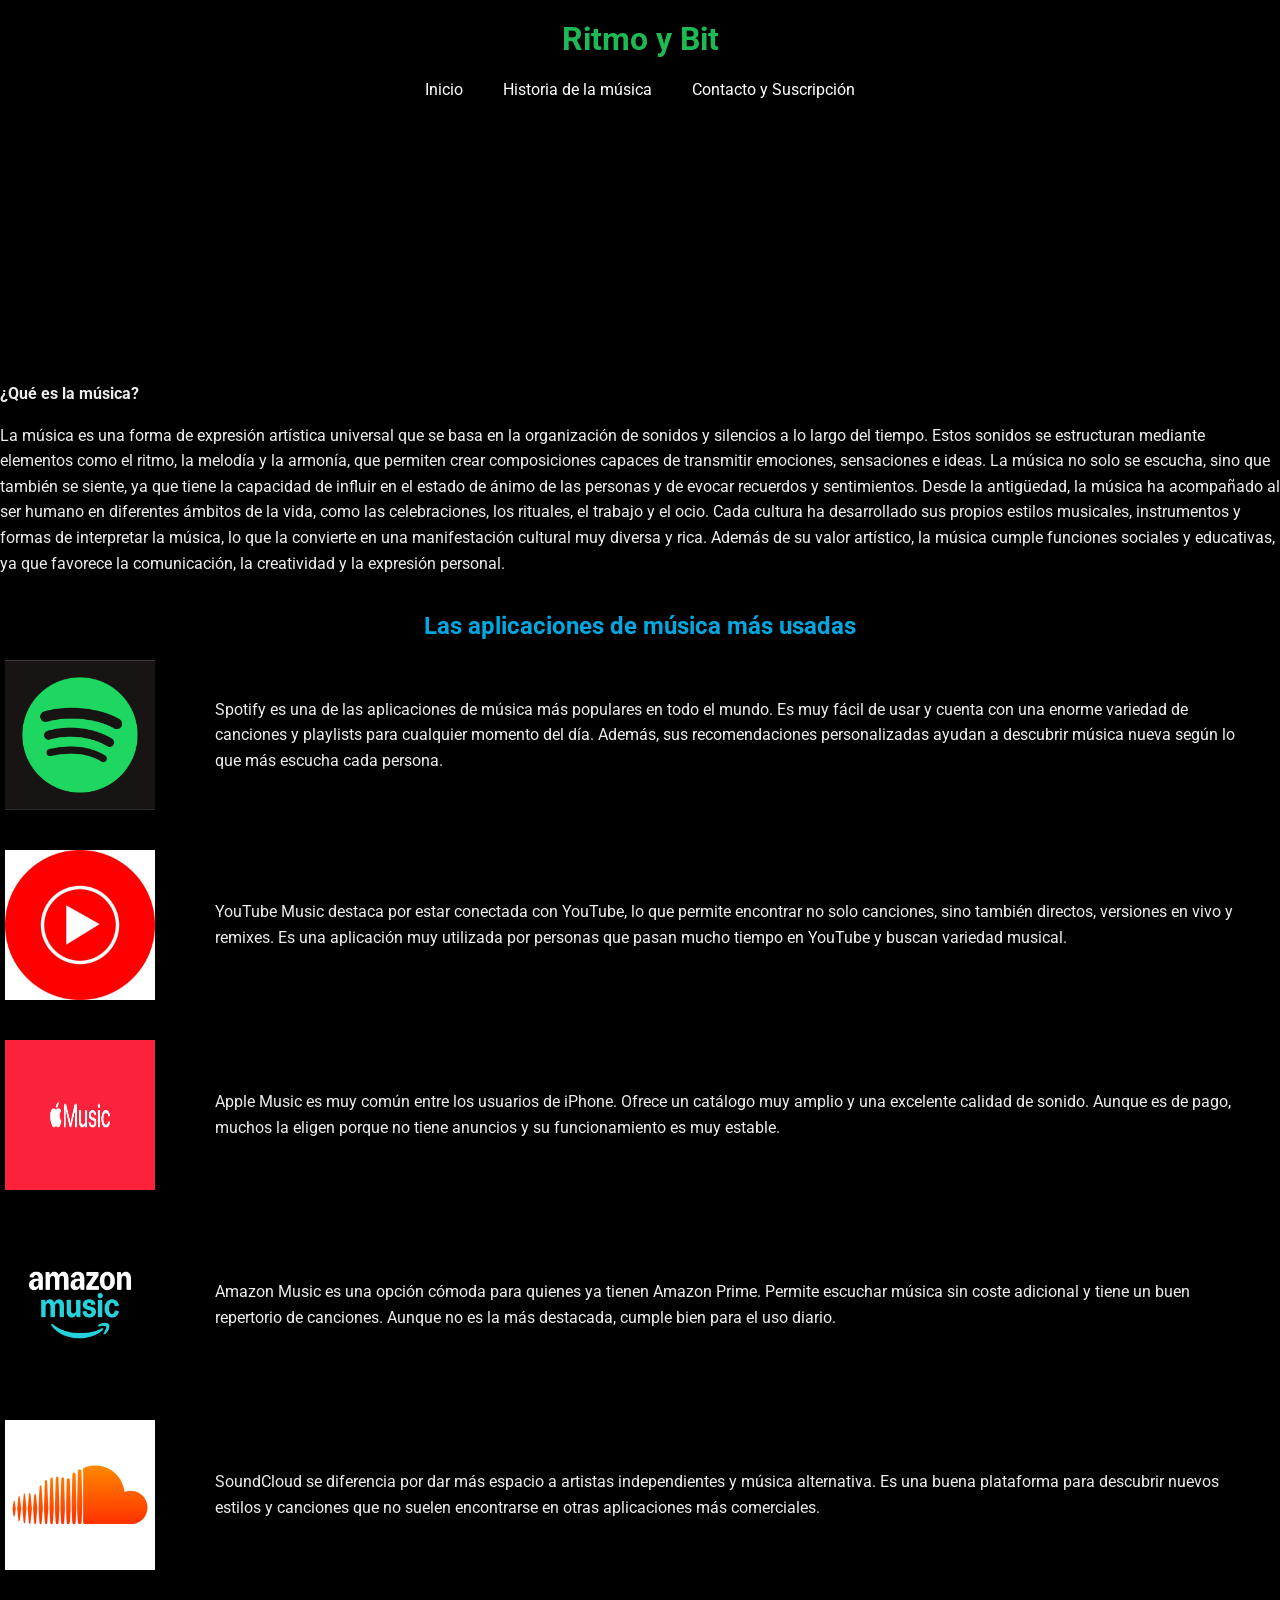
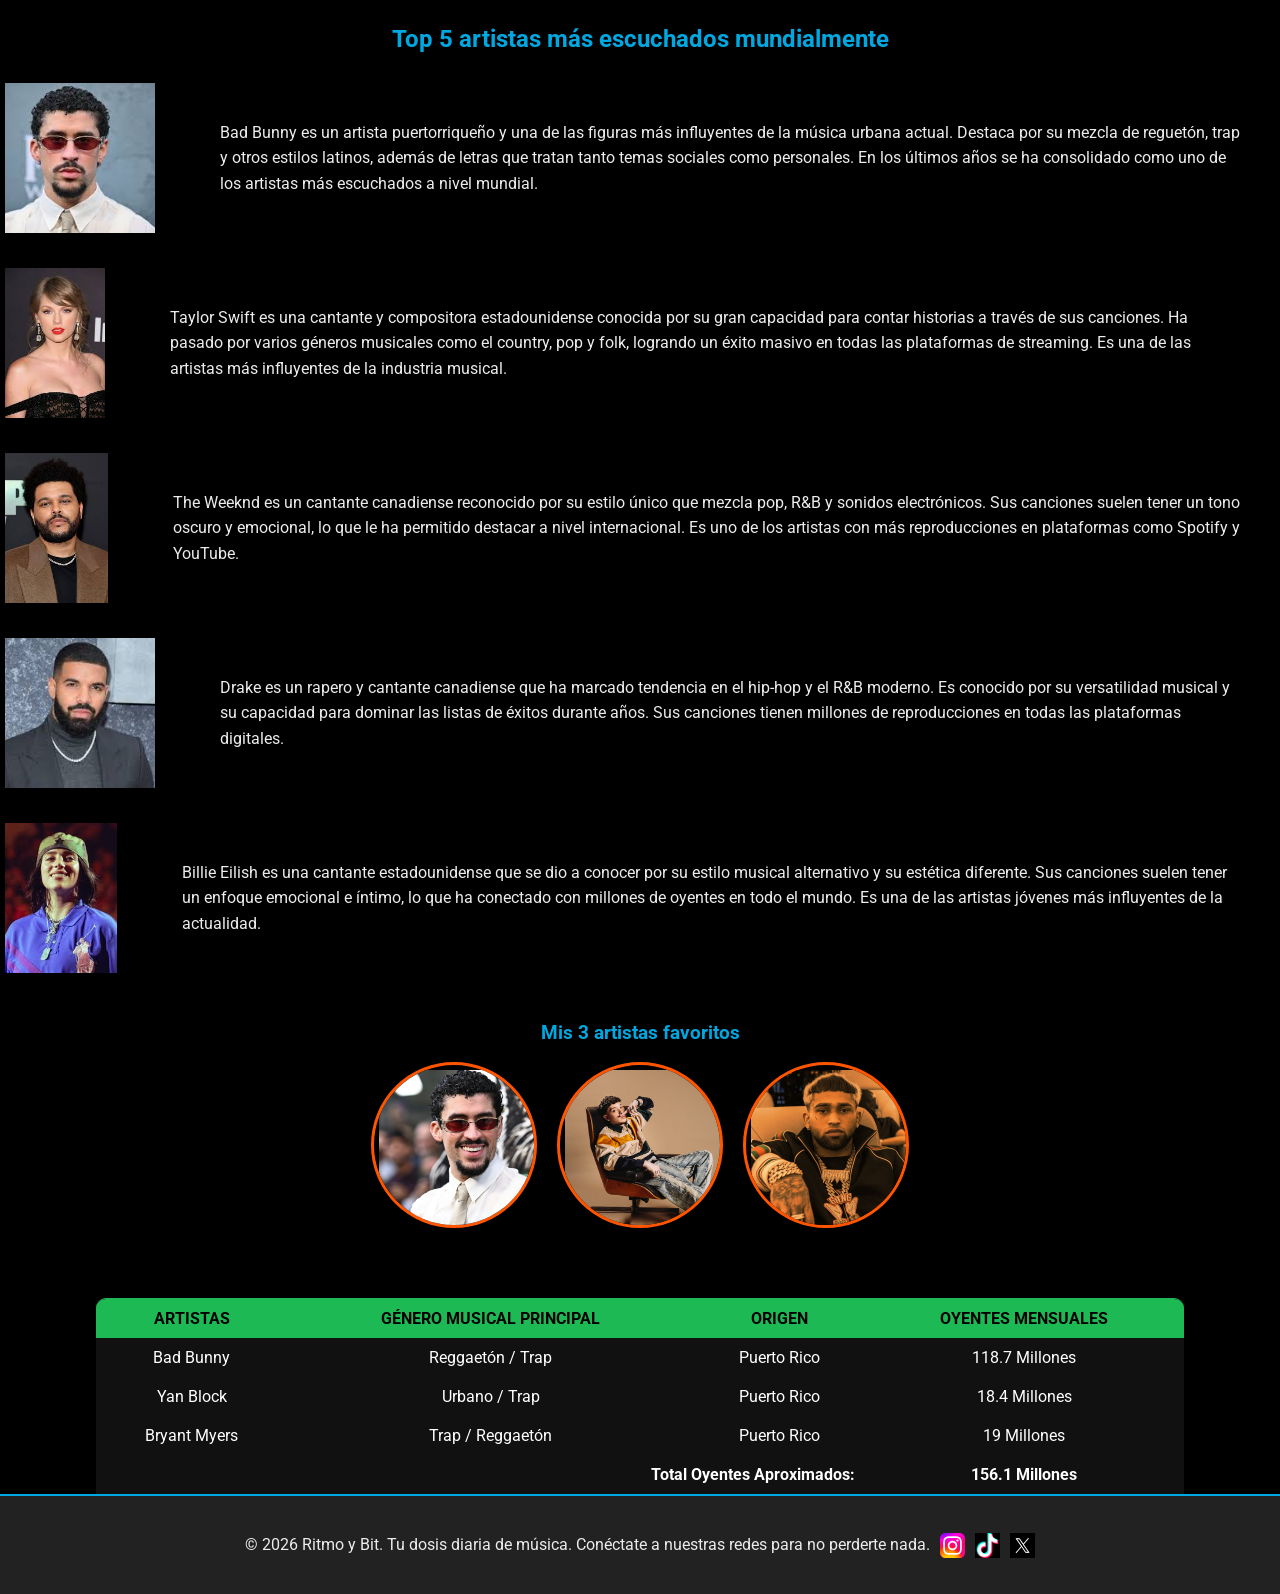
<file: index.html>
<!DOCTYPE html>
<html lang="es">
<head>
    <meta charset="UTF-8">
    <title>Ritmo y Bit</title>
    
    <link rel="preconnect" href="https://fonts.googleapis.com">
    <link rel="preconnect" href="https://fonts.gstatic.com" crossorigin>
    <link href="https://fonts.googleapis.com/css2?family=Roboto:wght@400;700&display=swap" rel="stylesheet">
    
    <link rel="stylesheet" href="CCS/Css.css">
</head>
<body>

<div class="cabecera-fija"></div>
    <header>
    <h1 id="titulo-animado">Ritmo y Bit</h1>
        <nav>
    <ul>
        <li><a href="index.html">Inicio</a></li>
        <li><a href="Historia.html">Historia de la música</a></li>
        <li><a href="ContactoYSuscripcion.html">Contacto y Suscripción</a></li>
    </ul>
</nav>
        <video src ="Imagenes y video/Video.mp4" autoplay loop muted></video>
    </header>
</div>
    <main>
        <p><b>¿Qué es la música?</b></p>
        <p> La música es una forma de expresión artística universal que se basa en la organización de sonidos y silencios a lo largo del tiempo. Estos sonidos se estructuran mediante elementos como el ritmo, la melodía y la armonía, que permiten crear composiciones capaces de transmitir emociones, sensaciones e ideas. La música no solo se escucha, sino que también se siente, ya que tiene la capacidad de influir en el estado de ánimo de las personas y de evocar recuerdos y sentimientos.
            Desde la antigüedad, la música ha acompañado al ser humano en diferentes ámbitos de la vida, como las celebraciones, los rituales, el trabajo y el ocio. Cada cultura ha desarrollado sus propios estilos musicales, instrumentos y formas de interpretar la música, lo que la convierte en una manifestación cultural muy diversa y rica. Además de su valor artístico, la música cumple funciones sociales y educativas, ya que favorece la comunicación, la creatividad y la expresión personal. </p>
    </main>

    
    <section>
        <h2>Las aplicaciones de música más usadas</h2>
        <div class="Imagenes_Aplicaciones">
            <a href="https://open.spotify.com/intl-es" target="_blank">
                <img src="Imagenes y video/S.png" alt="Spotify Logo">
            </a>
            <p>Spotify es una de las aplicaciones de música más populares en todo el mundo. Es muy fácil de usar y cuenta con una enorme variedad de canciones y playlists para cualquier momento del día. Además, sus recomendaciones personalizadas ayudan a descubrir música nueva según lo que más escucha cada persona.</p>
        </div>
        <div class="Imagenes_Aplicaciones">
            <a href="https://music.youtube.com/" target="_blank">
                <img src="Imagenes y video/YT.jpg" alt="Logo Youtube Music">
            </a>
            <p>YouTube Music destaca por estar conectada con YouTube, lo que permite encontrar no solo canciones, sino también directos, versiones en vivo y remixes. Es una aplicación muy utilizada por personas que pasan mucho tiempo en YouTube y buscan variedad musical.</p>
        </div>
        <div class="Imagenes_Aplicaciones">
            <a href="https://music.apple.com/es/new" target="_blank">
                <img src="Imagenes y video/APM.jpeg" alt="Logo Apple Music">
            </a>
            <p>Apple Music es muy común entre los usuarios de iPhone. Ofrece un catálogo muy amplio y una excelente calidad de sonido. Aunque es de pago, muchos la eligen porque no tiene anuncios y su funcionamiento es muy estable.</p>
        </div>
        <div class="Imagenes_Aplicaciones">
            <a href="https://www.amazon.es/music/unlimited?ref_=dmm_acq_mrn_d_br_z_p460-kw129-cr103700-c" target="_blank">
                <img src="Imagenes y video/AM.png" alt="Logo Amazon Music">
            </a>
            <p>Amazon Music es una opción cómoda para quienes ya tienen Amazon Prime. Permite escuchar música sin coste adicional y tiene un buen repertorio de canciones. Aunque no es la más destacada, cumple bien para el uso diario.</p>
        </div>
        <div class="Imagenes_Aplicaciones">
            <a href="https://soundcloud.com/" target="_blank">
            <img src="Imagenes y video/ScLND.png" alt="Logo SoundCloud">
            </a>
            <p>SoundCloud se diferencia por dar más espacio a artistas independientes y música alternativa. Es una buena plataforma para descubrir nuevos estilos y canciones que no suelen encontrarse en otras aplicaciones más comerciales.</p>
        </div>
    </section>

    <section>
        <h2>Top 5 artistas más escuchados mundialmente</h2>
        <div class="artista">
            <img src="Imagenes y video/BadBunny1.jpg" alt="Bad Bunny">
            <p>Bad Bunny es un artista puertorriqueño y una de las figuras más influyentes de la música urbana actual. Destaca por su mezcla de reguetón, trap y otros estilos latinos, además de letras que tratan tanto temas sociales como personales. En los últimos años se ha consolidado como uno de los artistas más escuchados a nivel mundial.</p>
        </div>
        <div class="artista">
            <img src="Imagenes y video/Taylor Swift.jpg" alt="Taylor Swift">
            <p>Taylor Swift es una cantante y compositora estadounidense conocida por su gran capacidad para contar historias a través de sus canciones. Ha pasado por varios géneros musicales como el country, pop y folk, logrando un éxito masivo en todas las plataformas de streaming. Es una de las artistas más influyentes de la industria musical.</p>
        </div>
        <div class="artista">
            <img src="Imagenes y video/TheWekeend.jpg" alt="The Weeknd">
            <p>The Weeknd es un cantante canadiense reconocido por su estilo único que mezcla pop, R&B y sonidos electrónicos. Sus canciones suelen tener un tono oscuro y emocional, lo que le ha permitido destacar a nivel internacional. Es uno de los artistas con más reproducciones en plataformas como Spotify y YouTube.</p>
        </div>
        <div class="artista">
            <img src="Imagenes y video/Drake.jpg" alt="Drake">
            <p>Drake es un rapero y cantante canadiense que ha marcado tendencia en el hip-hop y el R&B moderno. Es conocido por su versatilidad musical y su capacidad para dominar las listas de éxitos durante años. Sus canciones tienen millones de reproducciones en todas las plataformas digitales.</p>
        </div>
        <div class="artista">
            <img src="Imagenes y video/Billie Elish.jpg" alt="Billie Eilish">
            <p>Billie Eilish es una cantante estadounidense que se dio a conocer por su estilo musical alternativo y su estética diferente. Sus canciones suelen tener un enfoque emocional e íntimo, lo que ha conectado con millones de oyentes en todo el mundo. Es una de las artistas jóvenes más influyentes de la actualidad.</p>
        </div>
    </section>

        <h3>Mis 3 artistas favoritos</h3>
        <section class = "seccion-artistas">
        <div class="ArtistaFavorito">
            <img src ="Imagenes y video/Bad Bunny.png" alt="Bad Bunny">
            <nav>
            <ul> <b>Bad Bunny</b>
                <li>Bendiciones</li>
                <li>Otra Noche En Miami</li>
                <li>Diles Original</li>
            </ul>
        </nav>
        </div>
        <div class="ArtistaFavorito">
            <img src="Imagenes y video/Yan block.jpg" alt="Yan block">
            <nav>
                <ul> <b>Yan Block</b>
                    <li>Esa Mirada</li>
                    <li>GPS</li>
                    <li>Mastercard</li>
                </ul>   
            </nav>
        </div>
        <div class="ArtistaFavorito">
            <img src ="Imagenes y video/Bryant Myers.jpg" alt="Bryant Myers"> 
            <nav>
                <ul> <b>Bryant Myers</b>
                    <li>AirDrop</li>
                    <li>Narcotics</li>
                    <li>Chi-Patner</li>
                </ul>
            </nav>
        </div>
    </section> 

    <section class="contenedor-tabla">
    <table class="tabla-cantantes">
        <thead>
            <tr>
                <th>Artistas</th>
                <th>Género musical principal</th>
                <th>Origen</th>
                <th>Oyentes mensuales</th>
            </tr>
        </thead>
        <tbody>
            <tr>
                <td>Bad Bunny</td>
                <td>Reggaetón / Trap</td>
                <td>Puerto Rico</td>
                <td>118.7 Millones</td>
            </tr>
            <tr>    
                <td>Yan Block</td>
                <td>Urbano / Trap</td>
                <td>Puerto Rico</td>
                <td>18.4 Millones</td>
            </tr>
            <tr>
                <td>Bryant Myers</td>
                <td>Trap / Reggaetón</td>
                <td>Puerto Rico</td>
                <td>19 Millones</td>
            </tr>
        </tbody>
        <tfoot>
            <tr>
                <td colspan="3" style="text-align: right; font-weight: bold;">Total Oyentes Aproximados:</td>
                <td style="font-weight: bold;">156.1 Millones</td>
            </tr>
        </tfoot>
    </table>
</section>



    <footer>
        <div class="contenido-footer">
            <p>&copy; 2026 Ritmo y Bit. Tu dosis diaria de música. Conéctate a nuestras redes para no perderte nada.</p>
            <img src="Imagenes y video/Instagram.svg" alt="Logo de Instagram" width="25" height="25">
            <img src="Imagenes y video/TikTok" alt="Logo de TikTok" width="25" height="25">
            <img src="Imagenes y video/X.png" alt="Logo de X" width="25" height="25">
        </div>
    </footer>
    <script src="JavaScript/JSindex.js"></script>
</body>
</html>
</file>
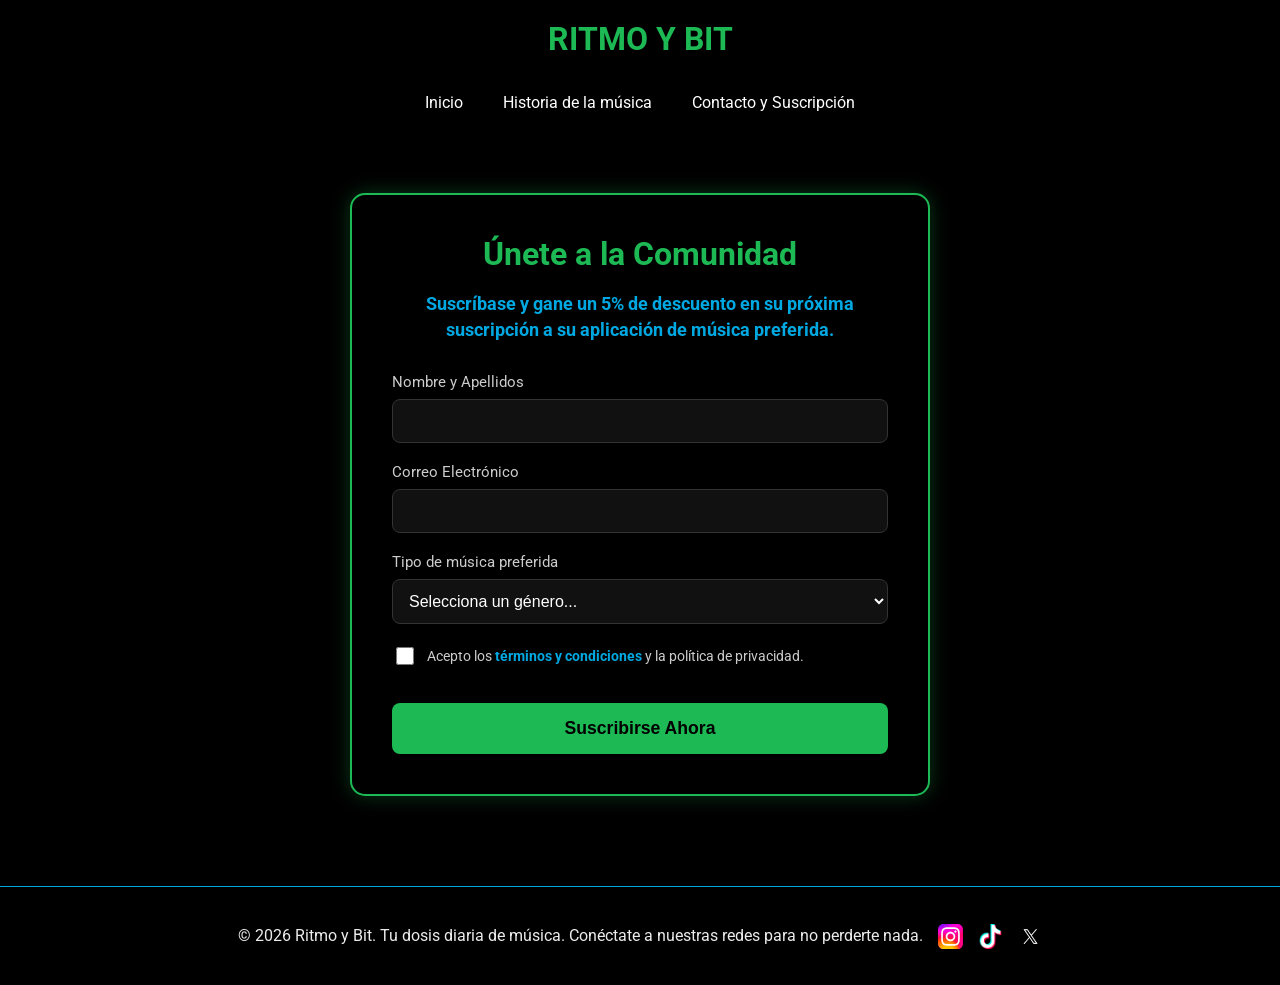
<file: ContactoYSuscripcion.html>
<!DOCTYPE html>
<html lang="es">
<head>
    <meta charset="UTF-8">
    <title>Suscripción - Ritmo y Bit</title>
    <link rel="preconnect" href="https://fonts.googleapis.com">
    <link rel="preconnect" href="https://fonts.gstatic.com" crossorigin>
    <link href="https://fonts.googleapis.com/css2?family=Roboto:wght@400;700&display=swap" rel="stylesheet">    

    <link rel="stylesheet" href="CCS/CCSContacto.css">
</head>
<body>
    <header>
        <h1>Ritmo y Bit</h1>
        <nav>
    <ul>
        <li><a href="index.html">Inicio</a></li>
        <li><a href="Historia.html">Historia de la música</a></li>
        <li><a href="ContactoYSuscripcion.html">Contacto y Suscripción</a></li>
    </ul>
</nav>
    </header>

    <main class="contenedor-principal">
        <article class="contenedor-formulario">
            <h2>Únete a la Comunidad</h2>
            <p class="texto-oferta">Suscríbase y gane un 5% de descuento en su próxima suscripción a su aplicación de música preferida.</p>
            
            <form action="#" method="POST">
                <div class="grupo-input">
                    <label for="nombre">Nombre y Apellidos</label>
                    <input type="text" id="nombre" name="nombre" required>
                </div>

                <div class="grupo-input">
                    <label for="email">Correo Electrónico</label>
                    <input type="email" id="email" name="email" required>
                </div>

                <div class="grupo-input">
                    <label for="musica">Tipo de música preferida</label>
                    <select id="musica" name="musica" required>
                        <option value="" disabled selected>Selecciona un género...</option>
                        <option value="pop">Pop</option>
                        <option value="rock">Rock / Metal</option>
                        <option value="urbano">Reggaetón / Urbano</option>
                        <option value="electronica">Electrónica</option>
                        <option value="jazz">Jazz / Blues</option>
                        <option value="clasica">Clásica</option>
                        <option value="otro">Otro</option>
                    </select>
                </div>

                <div class="grupo-input-checkbox">
                    <input type="checkbox" id="terminos" name="terminos" required>
                    <label for="terminos">Acepto los <strong>términos y condiciones</strong> y la política de privacidad.</label>
                </div>

                <button type="submit" class="btn-suscribir">Suscribirse Ahora</button>
            </form>
        </article>
    </main>

    <footer>
        <div class="contenido-footer">
            <p>&copy; 2026 Ritmo y Bit. Tu dosis diaria de música. Conéctate a nuestras redes para no perderte nada.</p>
            <img src="Imagenes y video/Instagram.svg" alt="Instagram" width="25">
            <img src="Imagenes y video/TikTok" alt="TikTok" width="25">
            <img src="Imagenes y video/X.png" alt="X" width="25">
        </div>
    </footer>
    <script src="JavaScript/JSindex.js"></script>
</body>
</html>
</file>
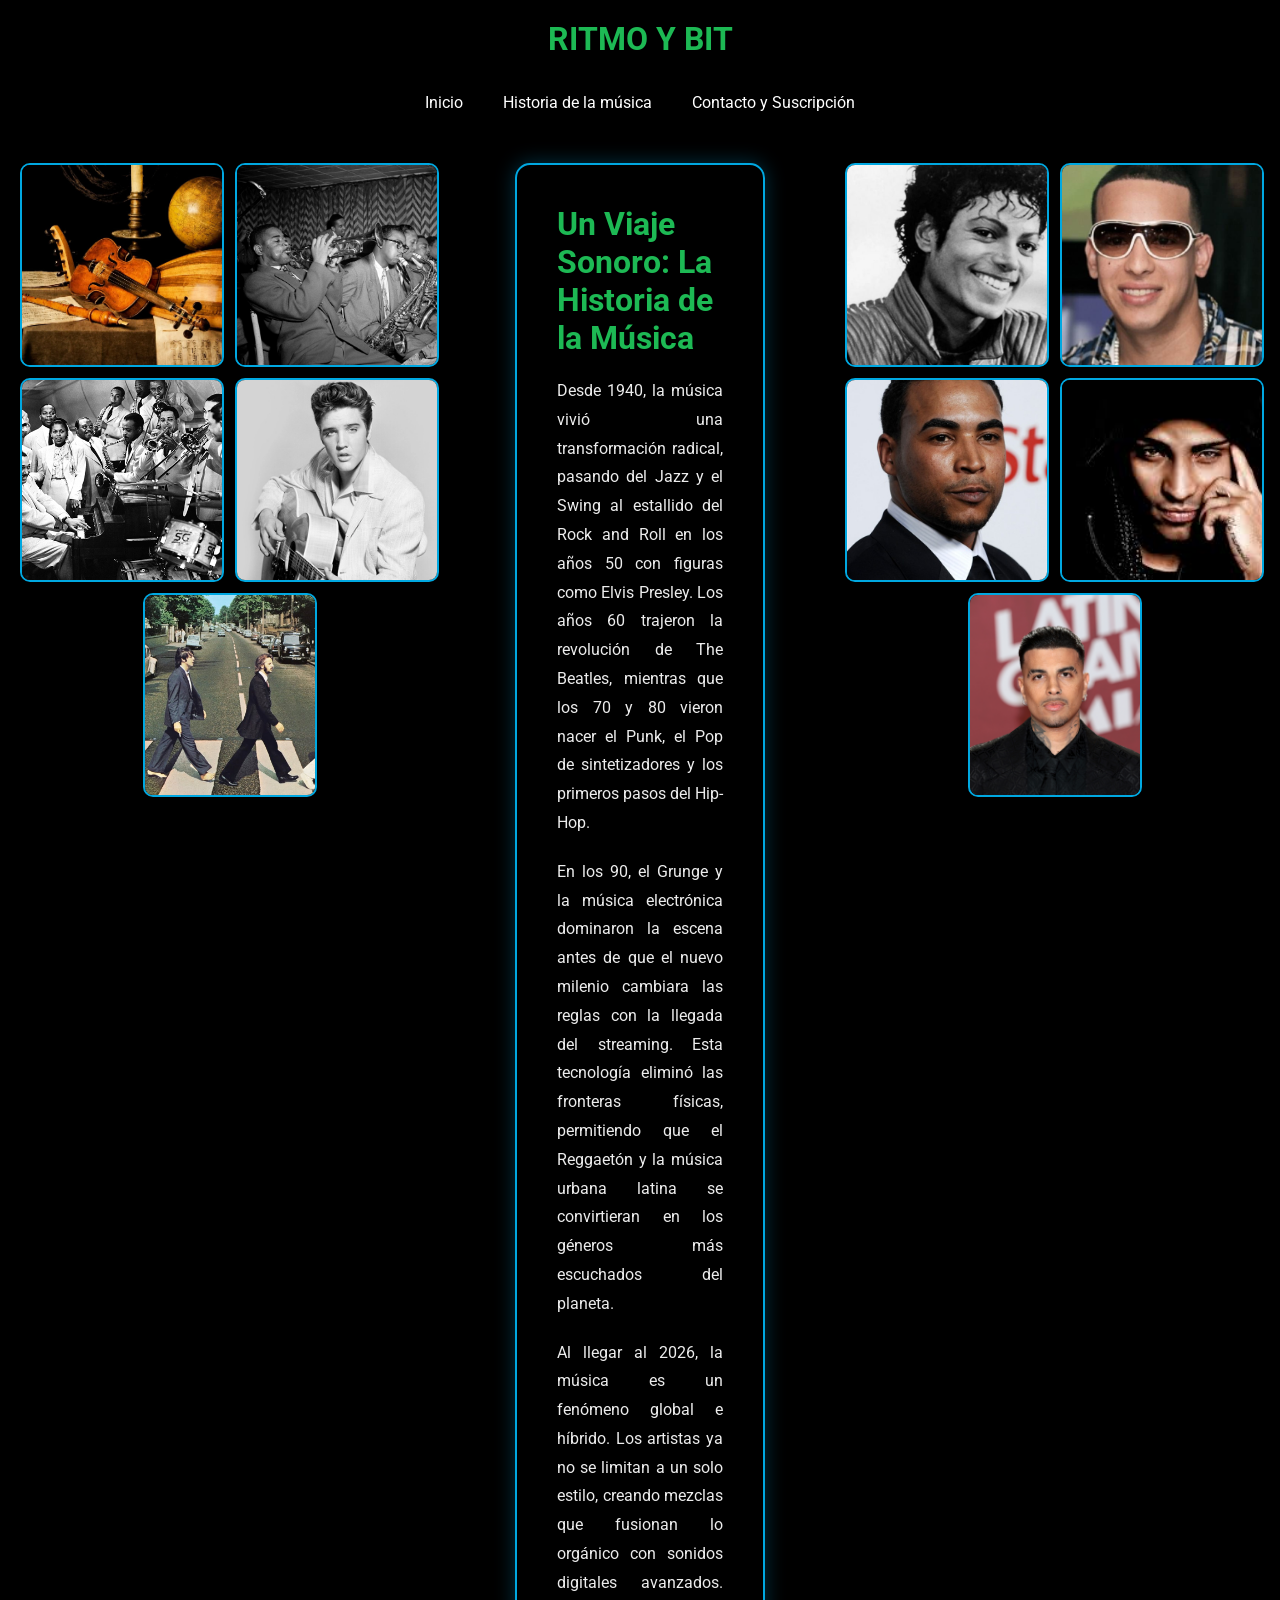
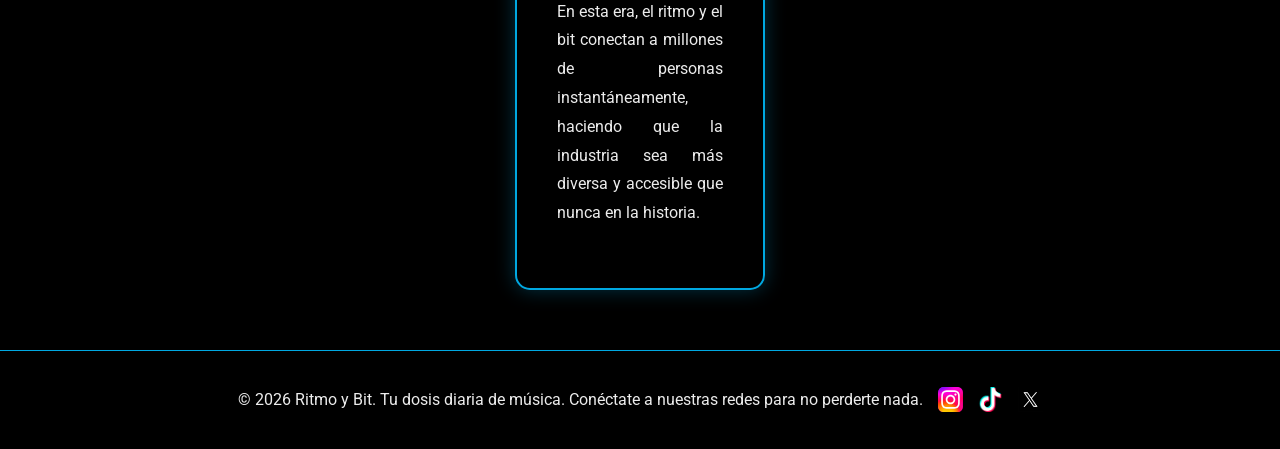
<file: Historia.html>
<!DOCTYPE html>
<html lang="es">
<head>
    <meta charset="UTF-8">
    <title>Historia de la música - Ritmo y Bit</title>
    <link rel="preconnect" href="https://fonts.googleapis.com">
    <link rel="preconnect" href="https://fonts.gstatic.com" crossorigin>
    <link href="https://fonts.googleapis.com/css2?family=Roboto:wght@400;700&display=swap" rel="stylesheet">
    
    <link rel="stylesheet" href="CCS/CSSHistoria.css">
</head>
<body>
    <header>
        <h1>Ritmo y Bit</h1>
        <nav>
            <ul>
                <li><a href="index.html">Inicio</a></li>
                <li><a href="Historia.html">Historia de la música</a></li>
                <li><a href="ContactoYSuscripcion.html">Contacto y Suscripción</a></li>
            </ul>
        </nav>
    </header>

    <div class="contenedor-layout">
        <section class="galeria-fotos">
            <div class="foto"><img src="Imagenes y video/Galería/Instrumentos-m-sica-antigua.jpg" alt="Antigua 1"></div>
            <div class="foto"><img src="Imagenes y video/Galería/Jazz.jpg" alt="Antigua 2"></div>
            <div class="foto"><img src="Imagenes y video/Galería/historia-del-jazz-swing.jpg" alt="Antigua 3"></div>
            <div class="foto"><img src="Imagenes y video/Galería/Elvis Presley" alt="Antigua 4"></div>
            <div class="foto"><img src="Imagenes y video/Galería/The Beatles.jpg" alt="Antigua 5"></div>
        </section>

        <main>
            <section class="contenido-historia">
                <h1>Un Viaje Sonoro: La Historia de la Música</h1>
                <p>Desde 1940, la música vivió una transformación radical, pasando del Jazz y el Swing al estallido del Rock and Roll en los años 50 con figuras como Elvis Presley. Los años 60 trajeron la revolución de The Beatles, mientras que los 70 y 80 vieron nacer el Punk, el Pop de sintetizadores y los primeros pasos del Hip-Hop.</p>
                <p>En los 90, el Grunge y la música electrónica dominaron la escena antes de que el nuevo milenio cambiara las reglas con la llegada del streaming. Esta tecnología eliminó las fronteras físicas, permitiendo que el Reggaetón y la música urbana latina se convirtieran en los géneros más escuchados del planeta.</p>
                <p>Al llegar al 2026, la música es un fenómeno global e híbrido. Los artistas ya no se limitan a un solo estilo, creando mezclas que fusionan lo orgánico con sonidos digitales avanzados. En esta era, el ritmo y el bit conectan a millones de personas instantáneamente, haciendo que la industria sea más diversa y accesible que nunca en la historia.</p>
            </section>
        </main>

        <section class="galeria-fotos">
            <div class="foto"><img src="Imagenes y video/Galería/Michael Jackson.jpg" alt="Actual 1"></div>
            <div class="foto"><img src="Imagenes y video/Galería/Daddy Yankee.jpg" alt="Actual 2"></div>
            <div class="foto"><img src="Imagenes y video/Galería/Don Omar.jpg" alt="Actual 3"></div>
            <div class="foto"><img src="Imagenes y video/Galería/Arcangel.jpg" alt="Actual 4"></div>
            <div class="foto"><img src="Imagenes y video/Galería/Rauw Alejandro.jpg" alt="Actual 5"></div>
        </section>
    </div>

    <footer>
        <div class="contenido-footer">
            <p>&copy; 2026 Ritmo y Bit. Tu dosis diaria de música. Conéctate a nuestras redes para no perderte nada.</p>
            <img src="Imagenes y video/Instagram.svg" alt="Logo de Instagram" width="25" height="25">
            <img src="Imagenes y video/TikTok" alt="Logo de TikTok" width="25" height="25">
            <img src="Imagenes y video/X.png" alt="Logo de X" width="25" height="25">
        </div>
    </footer>
    <script src="JavaScript/JSindex.js"></script>
</body>
</html>
</file>
<file: CCS/Css.css>
body {
    font-family: 'Roboto', sans-serif;
    margin: 0;
    padding-top: 0; 
    background-color: #000000;
    color: #333;
    display: flex;
    flex-direction: column;
    min-height: 100vh;
}

p {
    color: rgb(236, 236, 236);
    line-height: 1.6;
}

header h1 {
    position: fixed;
    top: 0;
    left: 0;
    right: 0;
    margin: 0;
    padding: 20px 0;
    background-color: #000000;
    z-index: 1000;
    text-align: center;
    color: #1DB954; 
}

header nav {
    position: fixed;
    top: 65px;
    width: 100%;
    z-index: 1000;
    background-color: #000000;
}

header nav ul {
    list-style-type: none; 
    margin: 0;
    padding: 0;
    display: flex; 
    justify-content: center; 
}

nav li a {
    display: block;
    color: white;
    text-align: center;
    padding: 15px 20px;
    text-decoration: none; 
}

header nav li a:hover {
    background-color: #00A8E1;
    color: white;
}

header video {
    width: 100%;
    max-height: 250px;
    object-fit: cover;
    display: block;
    /* Ajustado para que el header esté pegado al video */
    margin-top: 115px; 
}

section p {
    margin: 20px 40px;
}

.Imagenes_Aplicaciones {
    display: flex;
    align-items: center;
    margin-bottom: 30px;
}

.Imagenes_Aplicaciones img {
    width: 150px;
    height: 150px;
    margin-right: 20px;
}

section h2 {
    color: rgb(0, 168, 225); 
    margin-bottom: 15px;
    text-align: center;
}

section img {
    width: 200px; 
    height: 200px;
    display: block;
    margin: 5px; 
}

.artista {
    display: flex;
    align-items: center;
    margin: 25px 0;
}

.artista img {
    width: 150px;
    height: 150px;
    margin-right: 25px;
    object-fit: cover;
}

section img:hover, 
.Imagenes_Aplicaciones img:hover, 
.artista img:hover {
    box-shadow: 0px 0px 20px #FF5500;
    transform: scale(1.02);
}

h3 {
    color: rgb(0, 168, 225); 
    text-align: center;
}

footer {
    background-color: #222;
    color: #ffffff; 
    padding: 20px 0;
    margin-top: auto; 
    text-align: center;
    border-top: 2px solid #00A8E1;
}

.contenido-footer {
    display: flex; 
    justify-content: center;
    align-items: center;
    gap: 10px; 
}

.contenido-footer img {
    width: 25px; 
    height: 25px;
}

.seccion-artistas {
    display: flex;
    justify-content: center; 
    gap: 20px;               
    padding-bottom: 50px;
}

.ArtistaFavorito {
    position: relative;
    width: 160px;
    height: 160px;
    border-radius: 50%;
    overflow: hidden;
    border: 3px solid #FF5500;
}

.ArtistaFavorito img {
    width: 100%;
    height: 100%;
    object-fit: cover;
}

.ArtistaFavorito nav {
    position: absolute;
    top: 0;
    left: 0;
    width: 100%;
    height: 100%;
    background-color: rgba(0, 0, 0, 0.8);
    display: flex;
    justify-content: center;
    align-items: center;
    opacity: 0;
    color: white;
}

.ArtistaFavorito:hover nav {
    opacity: 1;
}

.tabla-cantantes {
    margin: 20px auto 0 auto;
    width: 85%;
    border-collapse: separate;
    border-spacing: 0;
    background-color: #111;
    border-top: 1px solid #1DB954;
    border-radius: 10px 10px 0 0;
    overflow: hidden;
}

th {
    background-color: #1DB954;
    color: #000000;
    padding: 10px;
    text-align: center;
    font-weight: bold;
    text-transform: uppercase;
}

td {
    padding: 10px;
    text-align: center;
    color: white;
    transition: color 0.3s;
}

tr:hover td {
    color: #FF5500;
}

/* Definimos la animación con @keyframes*/
@keyframes brilloLogo {
    0% { color: #1DB954; text-shadow: 0 0 5px rgba(29, 185, 84, 0.2); }
    50% { color: #00A8E1; text-shadow: 0 0 20px rgba(0, 168, 225, 0.6); }
    100% { color: #1DB954; text-shadow: 0 0 5px rgba(29, 185, 84, 0.2); }
}

/* Aplicamos la animación usando un selector de ID*/
#titulo-animado {
    animation: brilloLogo 3s infinite ease-in-out;
    display: inline-block; /* Para que la animación se aplique correctamente */
}

/* --- MEDIAS QUERIES --- */

/* TABLET (Pantallas medianas) */
@media (min-width: 701px) and (max-width: 1024px) {
    .tabla-cantantes { width: 90%; }
    .seccion-artistas { gap: 15px; }
}

/* MÓVIL (Pantallas pequeñas) */
@media (max-width: 700px) {
    .Imagenes_Aplicaciones, .artista, .seccion-artistas { 
        flex-direction: column; 
        align-items: center;
    }
    .Imagenes_Aplicaciones img, .artista img {
        margin-right: 0;
        margin-bottom: 15px;
    }
    .tabla-cantantes { 
        width: 100%; 
        font-size: 0.8rem;
    }
    header h1 { font-size: 1.6rem; }
    nav li a { padding: 10px 12px; font-size: 0.9rem; }
}
</file>
<file: CCS/CCSContacto.css>
body {
    font-family: 'Roboto', sans-serif; 
    margin: 0;
    padding: 0;
    background-color: #000000; 
    color: #333; 
    display: flex;
    flex-direction: column;
    min-height: 100vh;
}

p {
    color: rgb(236, 236, 236);
    line-height: 1.6;
}

header h1 {
    text-align: center;
    color: #1DB954;
    text-transform: uppercase;
    margin: 20px 0;
}

header nav ul {
    display: flex;
    justify-content: center;
    list-style: none;
    padding: 0;
    background: #000;
}

header nav li a {
    color: white;
    text-decoration: none;
    padding: 15px 20px;
    display: block;
}

header nav li a:hover {
    background-color: #00A8E1;
}

.contenedor-principal {
    flex: 1;
    display: flex;
    justify-content: center;
    align-items: center;
    padding: 50px 20px;
}

.contenedor-formulario {
    background-color: #000;
    padding: 40px;
    border: 2px solid #1DB954;
    border-radius: 15px;
    box-shadow: 0 0 20px rgba(29, 185, 84, 0.3);
    max-width: 450px;
    width: 100%;
    text-align: center;
}

.contenedor-formulario h2 {
    color: #1DB954;
    margin-top: 0;
    margin-bottom: 15px;
    font-size: 2rem;
}

.texto-oferta {
    color: #00A8E1;
    font-size: 1.1rem;
    line-height: 1.5;
    margin-bottom: 30px;
    font-weight: bold;
}

.grupo-input {
    margin-bottom: 20px;
    text-align: left;
}

.grupo-input label {
    display: block;
    margin-bottom: 8px;
    color: #ccc;
    font-size: 0.95rem;
}

.grupo-input input,
.grupo-input select {
    width: 100%;
    padding: 12px;
    background-color: #111;
    border: 1px solid #333;
    border-radius: 8px;
    color: white;
    font-size: 1rem;
    box-sizing: border-box;
    transition: border-color 0.3s ease, box-shadow 0.3s ease;
}

.grupo-input input:focus,
.grupo-input select:focus {
    outline: none;
    border-color: #00A8E1;
    box-shadow: 0 0 10px rgba(0, 168, 225, 0.5);
}

.grupo-input-checkbox {
    display: flex;
    align-items: center;
    gap: 10px;
    margin-bottom: 20px;
    text-align: left;
}

.grupo-input-checkbox input {
    width: 18px;
    height: 18px;
    cursor: pointer;
}

.grupo-input-checkbox label {
    color: #ccc;
    font-size: 0.9rem;
    cursor: pointer;
}

.grupo-input-checkbox strong {
    color: #00A8E1;
}

.btn-suscribir {
    background-color: #1DB954;
    color: #000;
    font-size: 1.1rem;
    font-weight: bold;
    padding: 15px;
    border: none;
    border-radius: 8px;
    cursor: pointer;
    width: 100%;
    margin-top: 15px;
    transition: background-color 0.3s ease, transform 0.2s ease;
}

.btn-suscribir:hover {
    background-color: #179946;
    transform: scale(1.05);
}

footer {
    text-align: center;
    padding: 20px;
    border-top: 1px solid #00A8E1;
    margin-top: 40px;
}

.contenido-footer {
    display: flex;
    justify-content: center;
    align-items: center;
    gap: 15px;
}

html {
  scroll-behavior: smooth;
}

@media (max-width: 480px) {
    .contenedor-formulario { padding: 20px; width: 90%; }
    header h1 { font-size: 1.4rem; }
}

@media (min-width: 481px) and (max-width: 768px) {
    .contenedor-formulario { width: 70%; }
}

@media (min-width: 1200px) {
    .contenedor-formulario { width: 40%; max-width: 600px; }
}
</file>
<file: CCS/CSSHistoria.css>
body {
    font-family: 'Roboto', sans-serif; 
    margin: 0;
    padding: 0;
    background-color: #000000; 
    color: #333; 
    display: flex;
    flex-direction: column;
    min-height: 100vh;
}

p {
    color: rgb(236, 236, 236);
    line-height: 1.6;
}

header h1 {
    text-align: center;
    color: #1DB954;
    text-transform: uppercase;
    margin: 20px 0;
}

header nav ul {
    display: flex;
    justify-content: center;
    list-style: none;
    padding: 0;
    background-color: #000;
}

header nav li a {
    color: white;
    text-decoration: none;
    padding: 15px 20px;
    display: block;
}

header nav li a:hover {
    background-color: #00A8E1;
}

.contenedor-layout {
    display: flex;
    max-width: 1600px; 
    margin: 20px auto; 
    gap: 30px;
    padding: 0 20px;
    align-items: flex-start;
}

.contenido-historia {
    flex: 2; 
    padding: 40px;
    background-color: #000;
    border: 2px solid #00A8E1;
    border-radius: 15px;
    box-shadow: 0 0 20px rgba(0, 168, 225, 0.3);
}

.galeria-fotos {
    display: grid;
    grid-template-columns: repeat(2, 170px);
    grid-auto-rows: 170px;
    gap: 15px;
    flex-shrink: 0;
}

.foto img {
    width: 100%;
    height: 100%;
    object-fit: cover;
    border: 2px solid #00A8E1;
    border-radius: 10px;
    transition: transform 0.3s ease, box-shadow 0.3s ease;
}

.foto img:hover {
    transform: scale(1.1);
    box-shadow: 0 0 20px #00A8E1;
    cursor: pointer;
}

.foto:nth-child(5) {
    grid-column: 1 / span 2;
    justify-self: center;
    width: 170px;
}

.contenido-historia {
    flex: 1;
    padding: 40px;
    background-color: #000;
    border: 2px solid #00A8E1;
    border-radius: 15px;
    box-shadow: 0 0 20px rgba(0, 168, 225, 0.3);
}

.contenido-historia h1 {
    color: #1DB954;
    font-size: 2rem;
    margin: 0 0 20px 0;
}

.contenido-historia p {
    line-height: 1.8;
    text-align: justify;
    margin-bottom: 20px;
}

footer {
    text-align: center;
    padding: 20px;
    border-top: 1px solid #00A8E1;
    margin-top: 40px;
}

.contenido-footer {
    display: flex;
    justify-content: center;
    align-items: center;
    gap: 15px;
}

@media (max-width: 480px) {
    .contenedor-layout { flex-direction: column; }
    .galeria-fotos { grid-template-columns: repeat(1, 1fr); justify-content: center; }
    .foto:nth-child(5) { width: 100%; }
}

@media (min-width: 481px) and (max-width: 768px) {
    .galeria-fotos { grid-template-columns: repeat(2, 150px); }
}

@media (min-width: 1200px) {
    .contenedor-layout { gap: 80px; }
    .galeria-fotos { grid-template-columns: repeat(2, 200px); grid-auto-rows: 200px; }
}

html {
    scroll-behavior: smooth;
}
</file>
